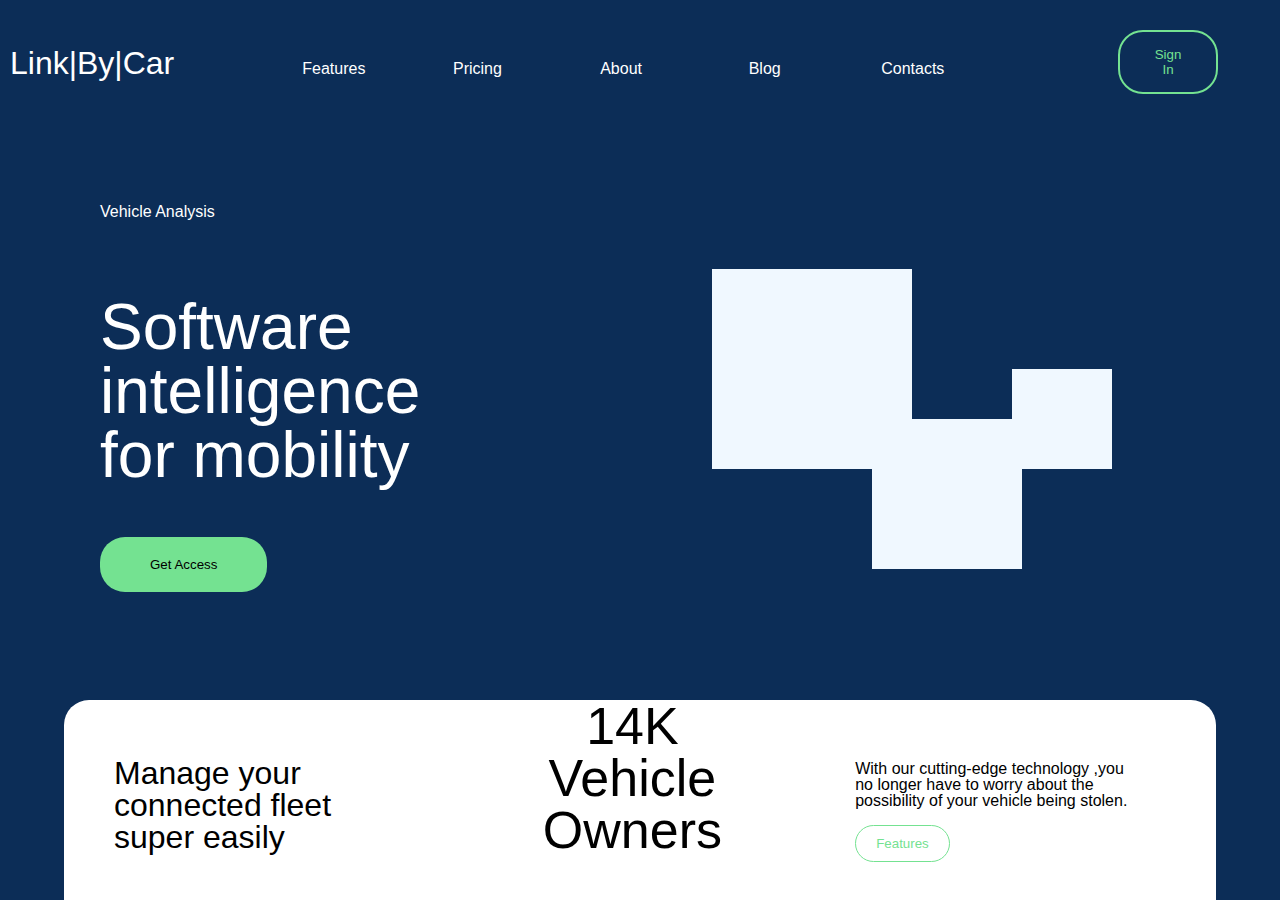
<file: link-by-car/index.html>
<html>

    <head>
        <title>LinkByCar</title>
        <link rel="stylesheet" href="assets/stylesheets/base.css">
        <link rel="stylesheet" href="assets/stylesheets/layout/nav-bar.css">
        <link rel="stylesheet" href="assets/stylesheets/layout/content-section.css">
        <link rel="stylesheet" href="assets/stylesheets/layout/footer.css">
        <link rel="stylesheet" href="assets/stylesheets/module/nav-bar.css">
        <link rel="stylesheet" href="assets/stylesheets/module/content-section.css">
        <link rel="stylesheet" href="assets/stylesheets/module/footer.css">
    </head>

    <body>

        <header class="nav-bar">
            <h2>Link|By|Car</h2><!--

        --><ul>
                <li>Features</li><!--
                --><li>Pricing</li><!--
            --><li>About</li><!--
        --><li>Blog</li><!--
    --> <li>Contacts</li><!--
    --></ul><!--

        --><button>Sign In</button>
        </header>

        <div class="content-section">

            <section class="textual">
                <p>Vehicle Analysis</p>
                <h1>Software <br> intelligence <br> for mobility</h1>
                <button>Get Access</button>
            </section><!--

            --><section class="image-section">
                
                <div class="inf-block size-1">

                </div>

                <div class="inf-block size-2">

                </div>

                <div class="inf-block size-3">

                </div>

            </section>

        </div>

        <footer>
            <div class="info-bar">
                <h2>Manage your <br> connected fleet <br> super easily</h2><!--
                --><h1>14K <br> Vehicle Owners</h1><!--
                --><div>
                    <p>With our cutting-edge technology ,you <br>
                    no longer have to worry about the <br>
                    possibility of your vehicle being stolen.</p><br>
                    <button>Features</button>
                </div>
            </div>
        </footer>

    </body>

</html>
</file>
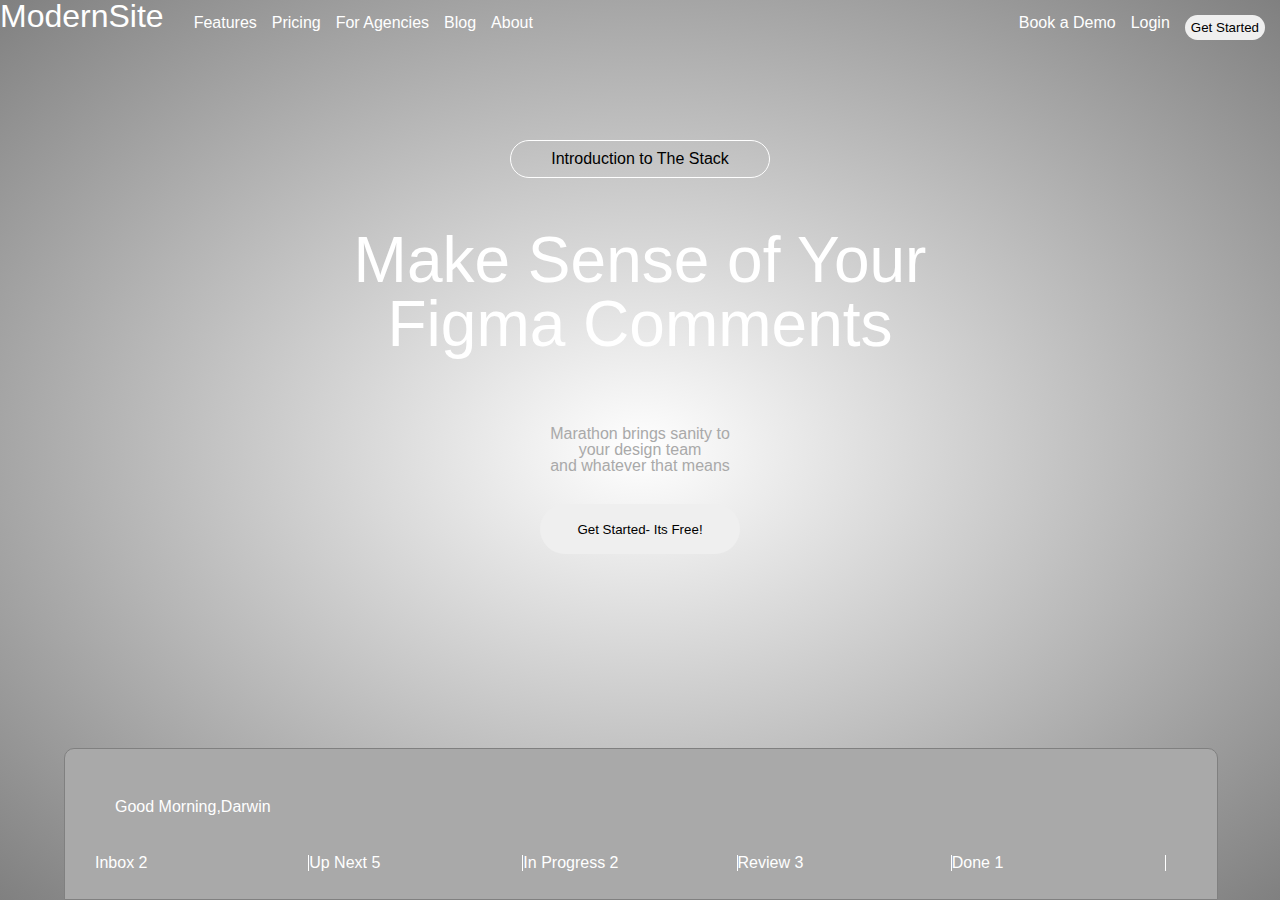
<file: modern-site/index.html>
<html>

<head>
    <title>
        Dummy
    </title>

    <link rel="stylesheet" href="assets/stylesheets/main.css">
</head>

<body>
    <!--The Navigation Bar-->
    <header class="nav group">

        <h2>ModernSite</h2>

        <ul class="about-bar">
            <li>Features</li>
            <li>Pricing</li>
            <li>For Agencies</li>
            <li>Blog</li>
            <li>About</li>
        </ul>

        <ul class="business-bar">
                <li>Book a Demo</li>
                <li>Login</li>
                <li><button>Get Started</button></li>
        </ul>
    </header>

    <!--    The meat of the Page    -->
    <section class="main-body-container">

            <article>Introduction to The Stack</article>
            
            <h1>Make Sense of Your <br> Figma Comments</h1>
            <h2>Marathon brings sanity to <br> your design team <br> and whatever that means</h2>

            <button>Get Started- Its Free!</button>

    </section>

    <!--    The progress bar    -->
    <footer class="marathon-progress">
        <p>Good Morning,Darwin</p>

        <ul>
            <li>Inbox 2</li><!--
            --><li>Up Next 5</li><!--
        --><li>In Progress 2</li><!--
        --><li>Review 3</li><!--
        --><li>Done 1</li>
        </ul>

    </footer>

</body>

</html>
</file>
<file: link-by-car/assets/stylesheets/layout/nav-bar.css>
.nav-bar {
    color: white;
    margin: 30px 10px 10px 10px;
}

.nav-bar h2 {
    width:20%;
    display: inline-block;
}

.nav-bar ul {
    display: inline-block;
    width:60%;
}

.nav-bar li {
    display: inline-block;
    width:19%;
    text-align: center;
}

.nav-bar button {
    width: 20%;
    display: inline-block;
}
</file>
<file: link-by-car/assets/stylesheets/layout/content-section.css>
.textual {
    width: 40%;
    text-align: left;
    display: inline-block;
    margin-left:100px;
}

.textual p {
    margin: 100px auto 0 auto;
}

.textual h1 {
    margin: 75px auto 0 auto;
}

.textual button {
    margin:50px auto 0 auto;
}

.image-section {
    display: inline-block;  
    margin-left: 100px;
}

.inf-block:nth-of-type(1) {
    position: relative;
    top:150px;
}


.inf-block:nth-of-type(2) {
    position: relative;
    top:100px;
    left:160px;
}


.inf-block:nth-of-type(3) {
    position: relative;
    top:-100px;
    left: 300px;
}
</file>
<file: link-by-car/assets/stylesheets/layout/footer.css>
.info-bar {
    height: 200px;
    width: 90%;
    position: absolute;
    bottom: 0;
    left: 5%;
    right: auto;
    text-align: left;
}



.info-bar h2 {
    width:30%;
    display: inline-block;

}

.info-bar h1 {
    width: 30%;
    display: inline-block;

}

.info-bar div {
    width: 30%;
    display: inline-block;

}
</file>
<file: link-by-car/assets/stylesheets/module/nav-bar.css>
.nav-bar button{
    background-color: #0C2D57;
    border:2px solid #74E291;
    border-radius: 25px;
    padding:15px 30px;
    width:100px;
    margin-left: 100px;
    color:#74E291;
}

.nav-bar h2 {
    font-size: 32px;
}
</file>
<file: link-by-car/assets/stylesheets/module/content-section.css>
.textual p {
    color: white;
}

.textual h1 {
    font-size: 64px;
    color:white;
}

.textual button {
    background-color: #74E291;
    border:0;
    border-radius: 25px;
    padding: 20px 50px;
}
</file>
<file: link-by-car/assets/stylesheets/module/footer.css>
.info-bar {
    border-top-left-radius: 25px;
    border-top-right-radius: 25px;
}

.info-bar h2 {
    font-size: 32px;
    margin:50px 0 0 50px;
}

.info-bar h1 {
    font-size: 52px;
    text-align: center;
}

.info-bar div {
    margin-left: 50px;
}

.info-bar div button {
    color: #74E291;
    border: 1px solid #74E291;
    border-radius: 25px;
    background-color: white;
    padding: 10px 20px;
}
</file>
<file: link-by-car/assets/stylesheets/base.css>
/*
    Reset Code
*/

html, body, div, span, applet, object, iframe,
h1, h2, h3, h4, h5, h6, p, blockquote, pre,
a, abbr, acronym, address, big, cite, code,
del, dfn, em, img, ins, kbd, q, s, samp,
small, strike, strong, sub, sup, tt, var,
b, u, i, center,
dl, dt, dd, ol, ul, li,
fieldset, form, label, legend,
table, caption, tbody, tfoot, thead, tr, th, td,
article, aside, canvas, details, embed, 
figure, figcaption, footer, header, hgroup, 
menu, nav, output, ruby, section, summary,
time, mark, audio, video {
	margin: 0;
	padding: 0;
	border: 0;
	font-size: 100%;
	font: inherit;
	vertical-align: baseline;
}
/* HTML5 display-role reset for older browsers */
article, aside, details, figcaption, figure, 
footer, header, hgroup, menu, nav, section {
	display: block;
}
body {
	line-height: 1;
}
ol, ul {
	list-style: none;
}
blockquote, q {
	quotes: none;
}
blockquote:before, blockquote:after,
q:before, q:after {
	content: '';
	content: none;
}
table {
	border-collapse: collapse;
	border-spacing: 0;
}

/*
    Reset Code
*/

body {
font-family: arial , sans-serif;
background-color: #0C2D57;
}

.inf-block {
    background-color: aliceblue;
}

.size-1 {
    height:200px;
    width: 200px;
}

.size-2 {
    height: 150px;
    width: 150px;
}

.size-3 {
    height: 100px;
    width: 100px;
}

.info-bar {
    background-color: white;
}
</file>
<file: modern-site/assets/stylesheets/main.css>
/*
    Reset Code
*/


html, body, div, span, applet, object, iframe,
h1, h2, h3, h4, h5, h6, p, blockquote, pre,
a, abbr, acronym, address, big, cite, code,
del, dfn, em, img, ins, kbd, q, s, samp,
small, strike, strong, sub, sup, tt, var,
b, u, i, center,
dl, dt, dd, ol, ul, li,
fieldset, form, label, legend,
table, caption, tbody, tfoot, thead, tr, th, td,
article, aside, canvas, details, embed, 
figure, figcaption, footer, header, hgroup, 
menu, nav, output, ruby, section, summary,
time, mark, audio, video {
	margin: 0;
	padding: 0;
	border: 0;
	font-size: 100%;
	font: inherit;
	vertical-align: baseline;
}
/* HTML5 display-role reset for older browsers */
article, aside, details, figcaption, figure, 
footer, header, hgroup, menu, nav, section {
	display: block;
}
body {
	line-height: 1;
}
ol, ul {
	list-style: none;
}
blockquote, q {
	quotes: none;
}
blockquote:before, blockquote:after,
q:before, q:after {
	content: '';
	content: none;
}
table {
	border-collapse: collapse;
	border-spacing: 0;
}


/*
        Website Code
*/


/*  Float   Container   */
.group:before,
.group::after {
  content: "";
  display: table;
  clear:both;
}
.group:after {
  clear: both;
}
.group {
  clear: both;
}

/* Float Container */

body {
    background: radial-gradient(white,grey);
    font-family:Arial, Helvetica, sans-serif;
}


.nav {
    color: white;
}

.nav ul {
    margin-top: 15px;
}

.nav h2 {
    float: left;
    font-size:32px;
}

.nav li {
    float:left;
    margin-right:15px;
}

.nav button {
    height:25px;
    border:0 solid;
}

.about-bar {
    float: left;
    margin-left:30px;
}

.business-bar {
    float: right;
}


.main-body-container {
    margin:100px auto 0 auto;
    margin-left:auto;
    margin-right:auto;
    width:70%;
    text-align:center;
}

.main-body-container article {
    display: inline-block;
    border:1px solid white;
    border-radius: 25px;
    padding: 10px 40px 10px 40px;
}

h1 {
    font-size: 64px;
    color:white;
    margin-top:50px;
}

.main-body-container h2 {
    margin-top: 70px;
    color:darkgray;
}

.main-body-container button {
    display:inline-block;
    margin-top:30px;
    height:50px;
    width:200px;
}

footer {
    width:90%;
    position: absolute;
    bottom:0;
    left:5%;
}

.marathon-progress {
    background-color:darkgrey;
    height:150px;
    border:1px solid grey;
    color:white;
    border-top-left-radius: 10px;
    border-top-right-radius: 10px;
}

.marathon-progress p {
    padding-top:50px;
    margin-left:50px;
}

.marathon-progress li {
    display:inline-block;
    width:19%;
    border-right:1px solid white;
}

.marathon-progress ul {
    margin-top:40px;
    margin-left:30px;
}

button {
    border: 0;
    border-radius: 25px;
}

button:hover {
    color:white;
}
</file>
